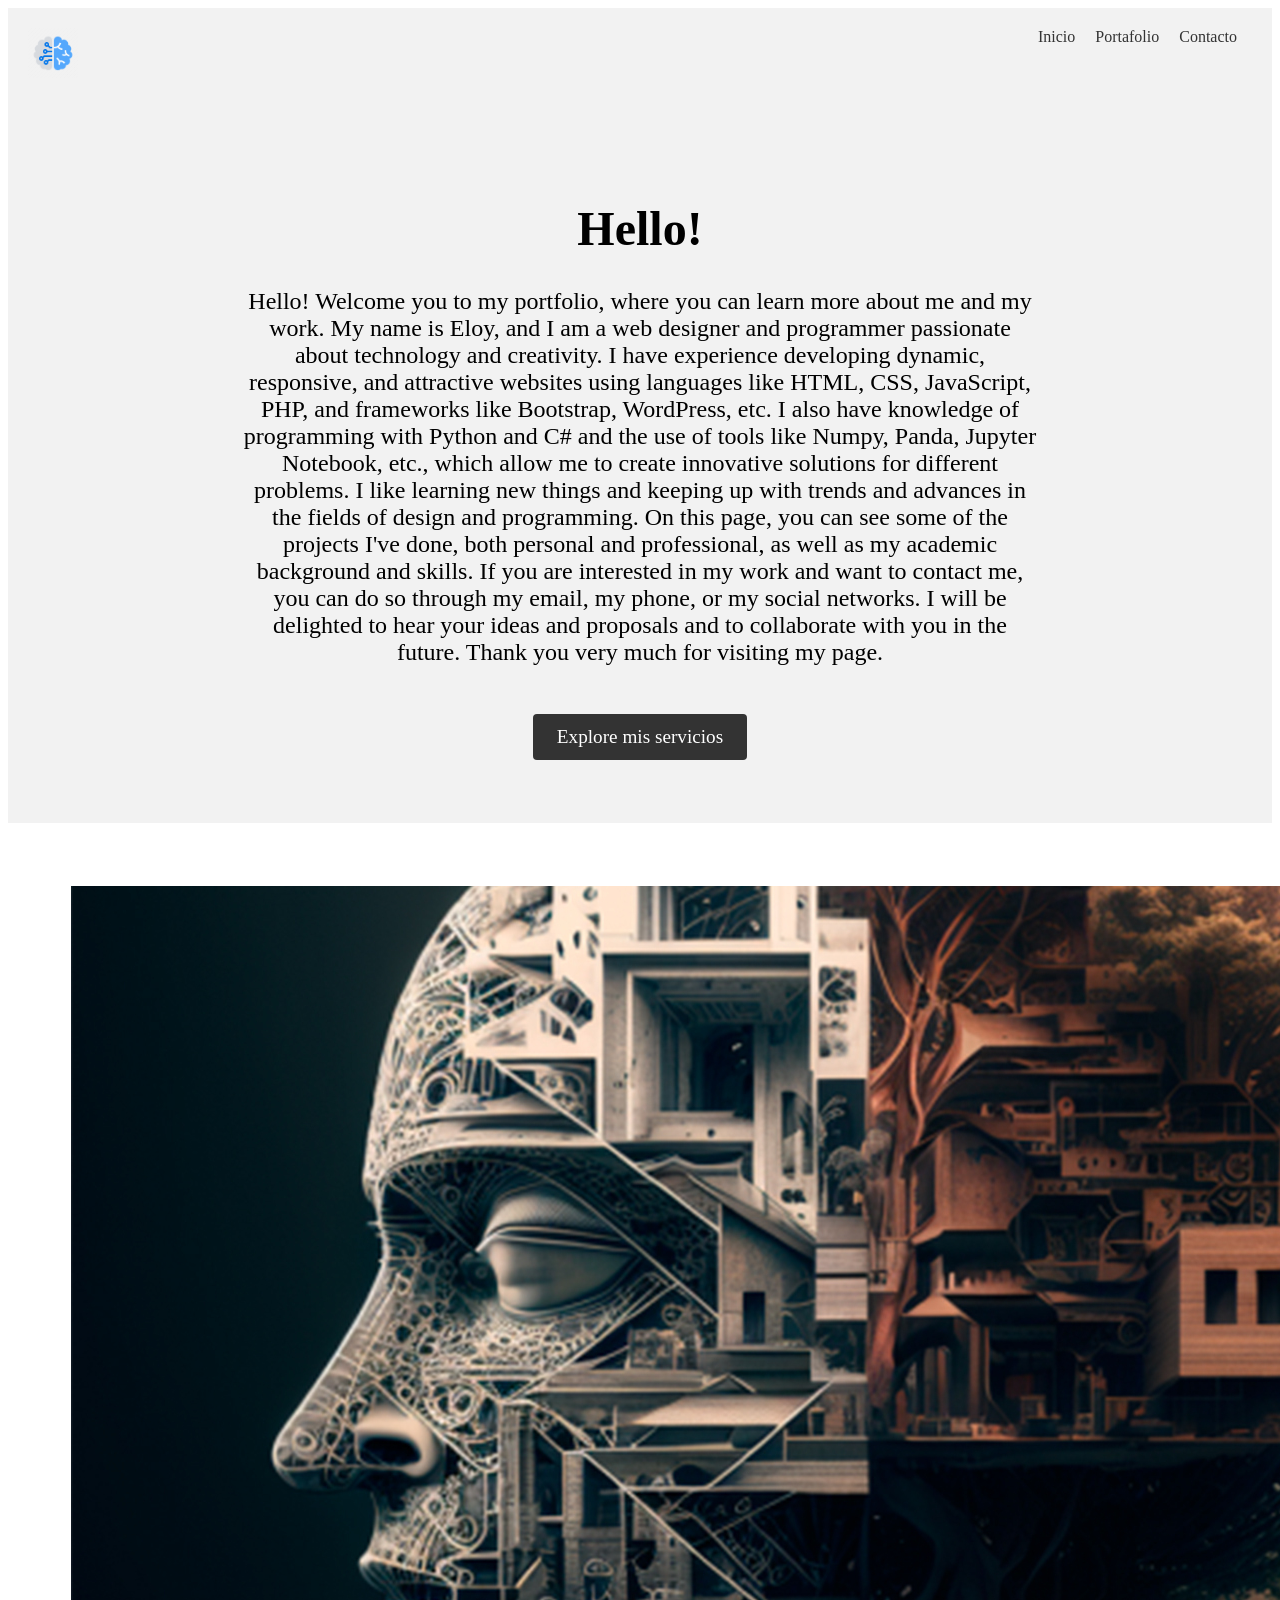
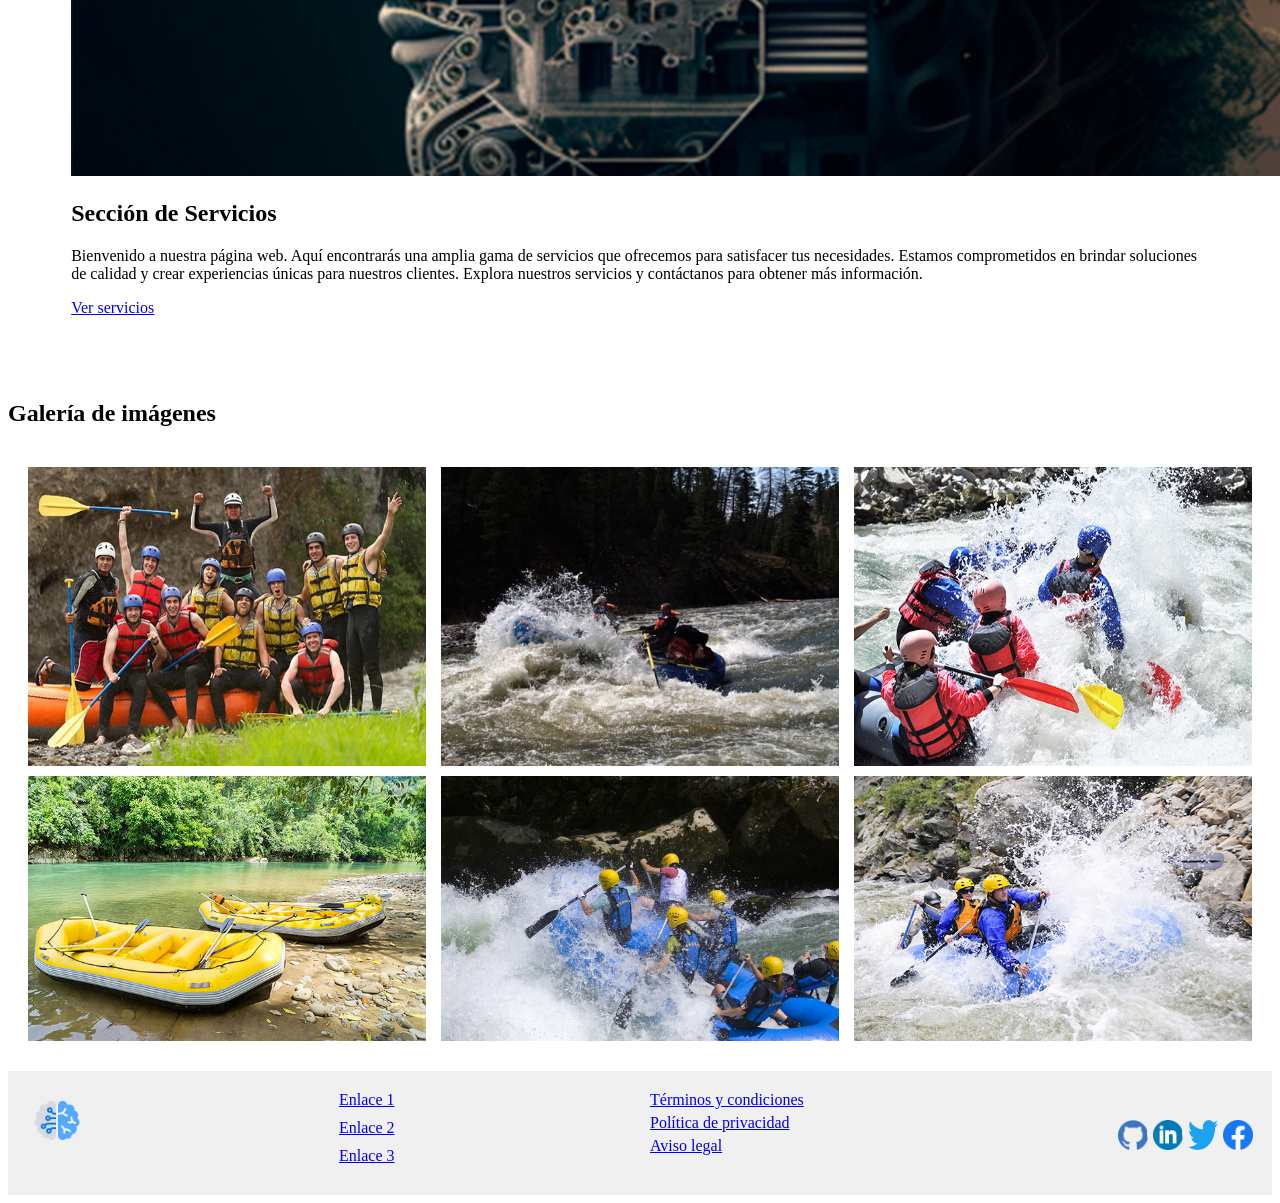
<file: Index.html>
<!DOCTYPE html>
<html>
    <head>
        <meta charset="UTF-8">
        <meta http-equiv="X-UA-Compatible" content="IE=edge">
        <meta name="viewport" content="width=device-width, initial-scale=1.0">
        <meta name="author" content="Eloy Francisco Martinez Cabello">
        <meta name="description" content="Portafolio Eloy Martinez">
        <title>Eloy Martinez</title>
        <link rel="icon" href="images/logo.png">
        <link rel="stylesheet" href="style/home.css">
    </head>
    <body>
        <header>
          <div class="logo">
            <a href="index.html">
              <img src="images/logo.png" alt="Logo de la empresa">
            </a>
          </div>
          <div class="nav">
            <ul>
              <li><a href="inicio.html">Inicio</a></li>
              <li><a href="portafolio.html">Portafolio</a></li>
              <li><a href="contacto.html">Contacto</a></li>
            </ul>
          </div>
        </header>
        <section class="hero">
            <div class="hero-content">
              <h1>Hello!</h1>
              <p>Hello! Welcome you to my portfolio, where you can learn more about me and my work. My name is Eloy, and I am a web designer and programmer passionate about technology and creativity. I have experience developing dynamic, responsive, and attractive websites using languages like HTML, CSS, JavaScript, PHP, and frameworks like Bootstrap, WordPress, etc. I also have knowledge of programming with Python and C# and the use of tools like Numpy, Panda, Jupyter Notebook, etc., which allow me to create innovative solutions for different problems. I like learning new things and keeping up with trends and advances in the fields of design and programming. On this page, you can see some of the projects I've done, both personal and professional, as well as my academic background and skills. If you are interested in my work and want to contact me, you can do so through my email, my phone, or my social networks. I will be delighted to hear your ideas and proposals and to collaborate with you in the future. Thank you very much for visiting my page.</p>
              <a href="servicios.html" class="cta-button">Explore mis servicios</a>
            </div>
          </section>
          <section class="section">
            <div class="column">
              <div class="container">
                <img src="images/servicios.jpg" alt="Imagen">
              </div>
            </div>
            <div class="column">
              <h2>Sección de Servicios</h2>
              <p>Bienvenido a nuestra página web. Aquí encontrarás una amplia gama de servicios que ofrecemos para satisfacer tus necesidades. Estamos comprometidos en brindar soluciones de calidad y crear experiencias únicas para nuestros clientes. Explora nuestros servicios y contáctanos para obtener más información.</p>
              <a href="servicios.html">Ver servicios</a>
            </div>
          </section>
          <section>
            <h2>Galería de imágenes</h2>
            <div class="gallery">
              <img src="images/set-02.jpg" alt="Imagen 1">
              <img src="images/set-08.jpg" alt="Imagen 2">
              <img src="images/set-03.jpg" alt="Imagen 3">
              <img src="images/set-04.jpg" alt="Imagen 4">
              <img src="images/set-06.jpg" alt="Imagen 5">
              <img src="images/set-07.jpg" alt="Imagen 6">
            </div>
          </section>
          <footer class="footer">
            <div class="footer-logo">
              <img src="images/logo.png" alt="Logo de la empresa">
              
            </div>
            <div class="footer-list">
                <ul>
                  <li><a href="#">Enlace 1</a></li>
                  <li><a href="#">Enlace 2</a></li>
                  <li><a href="#">Enlace 3</a></li>
                </ul>
              </div>
              <div class="footer-legal">
                <ul>
                  <li><a href="#">Términos y condiciones</a></li>
                  <li><a href="#">Política de privacidad</a></li>
                  <li><a href="#">Aviso legal</a></li>
                </ul>
              </div>
            <div class="footer-social">
              <button><a target="_blank" href="https://github.com"><img class="logito" src="images/github-icon.png" alt="GitHub"></a></button>
              <button><a target="_blank" href="https://linkedin.com"><img class="logito" src="images/Linkedin.png" alt="LinkedIn"></a></button>
              <button><a target="_blank" href="https://twitter.com"><img class="logito" src="images/twitter-logo.png" alt="Twitter"></a></button>
              <button><a target="_blank" href="https://facebook.com"><img class="logito" src="images/Facebook-logo.png" alt="Facebook"></a></button>
            </div>
          </footer>
    </body>
</html>
</file>
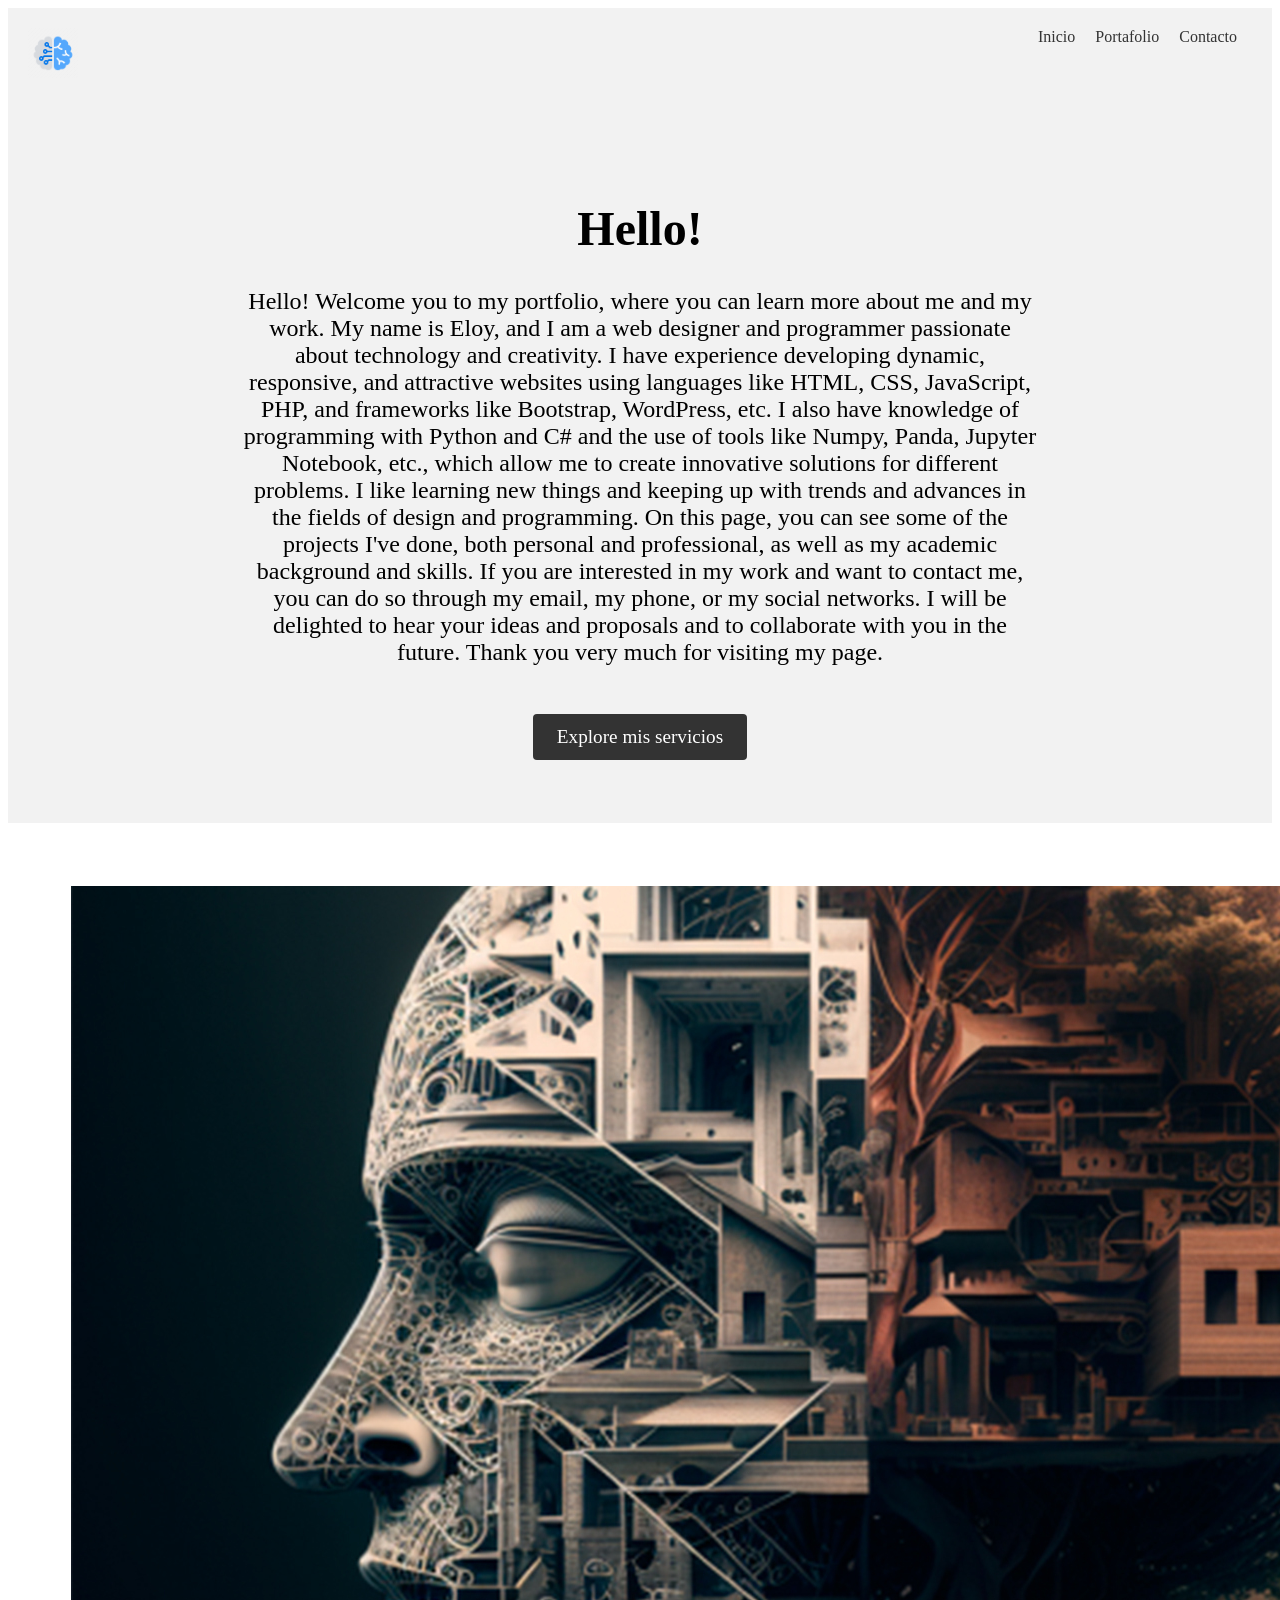
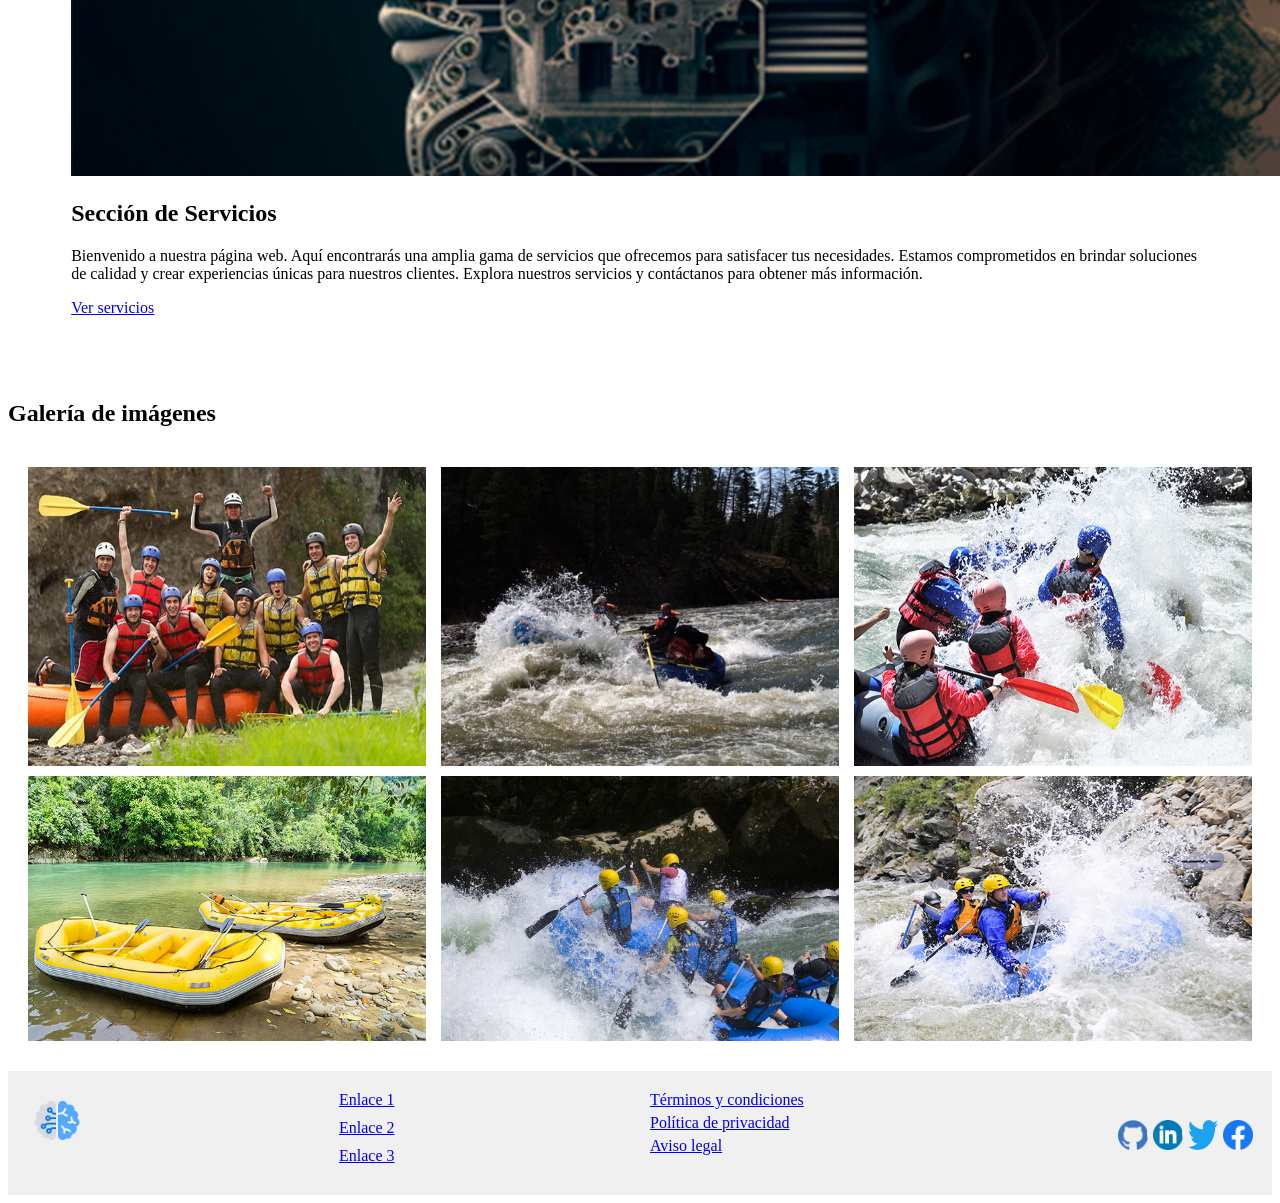
<file: index.html>
<!DOCTYPE html>
<html>
    <head>
        <meta charset="UTF-8">
        <meta http-equiv="X-UA-Compatible" content="IE=edge">
        <meta name="viewport" content="width=device-width, initial-scale=1.0">
        <meta name="author" content="Eloy Francisco Martinez Cabello">
        <meta name="description" content="Portafolio Eloy Martinez">
        <title>Eloy Martinez</title>
        <link rel="icon" href="images/logo.png">
        <link rel="stylesheet" href="style/home.css">
    </head>
    <body>
        <header>
          <div class="logo">
            <a href="index.html">
              <img src="images/logo.png" alt="Logo de la empresa">
            </a>
          </div>
          <div class="nav">
            <ul>
              <li><a href="inicio.html">Inicio</a></li>
              <li><a href="portafolio.html">Portafolio</a></li>
              <li><a href="contacto.html">Contacto</a></li>
            </ul>
          </div>
        </header>
        <section class="hero">
            <div class="hero-content">
              <h1>Hello!</h1>
              <p>Hello! Welcome you to my portfolio, where you can learn more about me and my work. My name is Eloy, and I am a web designer and programmer passionate about technology and creativity. I have experience developing dynamic, responsive, and attractive websites using languages like HTML, CSS, JavaScript, PHP, and frameworks like Bootstrap, WordPress, etc. I also have knowledge of programming with Python and C# and the use of tools like Numpy, Panda, Jupyter Notebook, etc., which allow me to create innovative solutions for different problems. I like learning new things and keeping up with trends and advances in the fields of design and programming. On this page, you can see some of the projects I've done, both personal and professional, as well as my academic background and skills. If you are interested in my work and want to contact me, you can do so through my email, my phone, or my social networks. I will be delighted to hear your ideas and proposals and to collaborate with you in the future. Thank you very much for visiting my page.</p>
              <a href="servicios.html" class="cta-button">Explore mis servicios</a>
            </div>
          </section>
          <section class="section">
            <div class="column">
              <div class="container">
                <img src="images/servicios.jpg" alt="Imagen">
              </div>
            </div>
            <div class="column">
              <h2>Sección de Servicios</h2>
              <p>Bienvenido a nuestra página web. Aquí encontrarás una amplia gama de servicios que ofrecemos para satisfacer tus necesidades. Estamos comprometidos en brindar soluciones de calidad y crear experiencias únicas para nuestros clientes. Explora nuestros servicios y contáctanos para obtener más información.</p>
              <a href="servicios.html">Ver servicios</a>
            </div>
          </section>
          <section>
            <h2>Galería de imágenes</h2>
            <div class="gallery">
              <img src="images/set-02.jpg" alt="Imagen 1">
              <img src="images/set-08.jpg" alt="Imagen 2">
              <img src="images/set-03.jpg" alt="Imagen 3">
              <img src="images/set-04.jpg" alt="Imagen 4">
              <img src="images/set-06.jpg" alt="Imagen 5">
              <img src="images/set-07.jpg" alt="Imagen 6">
            </div>
          </section>
          <footer class="footer">
            <div class="footer-logo">
              <img src="images/logo.png" alt="Logo de la empresa">
              
            </div>
            <div class="footer-list">
                <ul>
                  <li><a href="#">Enlace 1</a></li>
                  <li><a href="#">Enlace 2</a></li>
                  <li><a href="#">Enlace 3</a></li>
                </ul>
              </div>
              <div class="footer-legal">
                <ul>
                  <li><a href="#">Términos y condiciones</a></li>
                  <li><a href="#">Política de privacidad</a></li>
                  <li><a href="#">Aviso legal</a></li>
                </ul>
              </div>
            <div class="footer-social">
              <button><a target="_blank" href="https://github.com"><img class="logito" src="images/github-icon.png" alt="GitHub"></a></button>
              <button><a target="_blank" href="https://linkedin.com"><img class="logito" src="images/Linkedin.png" alt="LinkedIn"></a></button>
              <button><a target="_blank" href="https://twitter.com"><img class="logito" src="images/twitter-logo.png" alt="Twitter"></a></button>
              <button><a target="_blank" href="https://facebook.com"><img class="logito" src="images/Facebook-logo.png" alt="Facebook"></a></button>
            </div>
          </footer>
    </body>
</html>
</file>
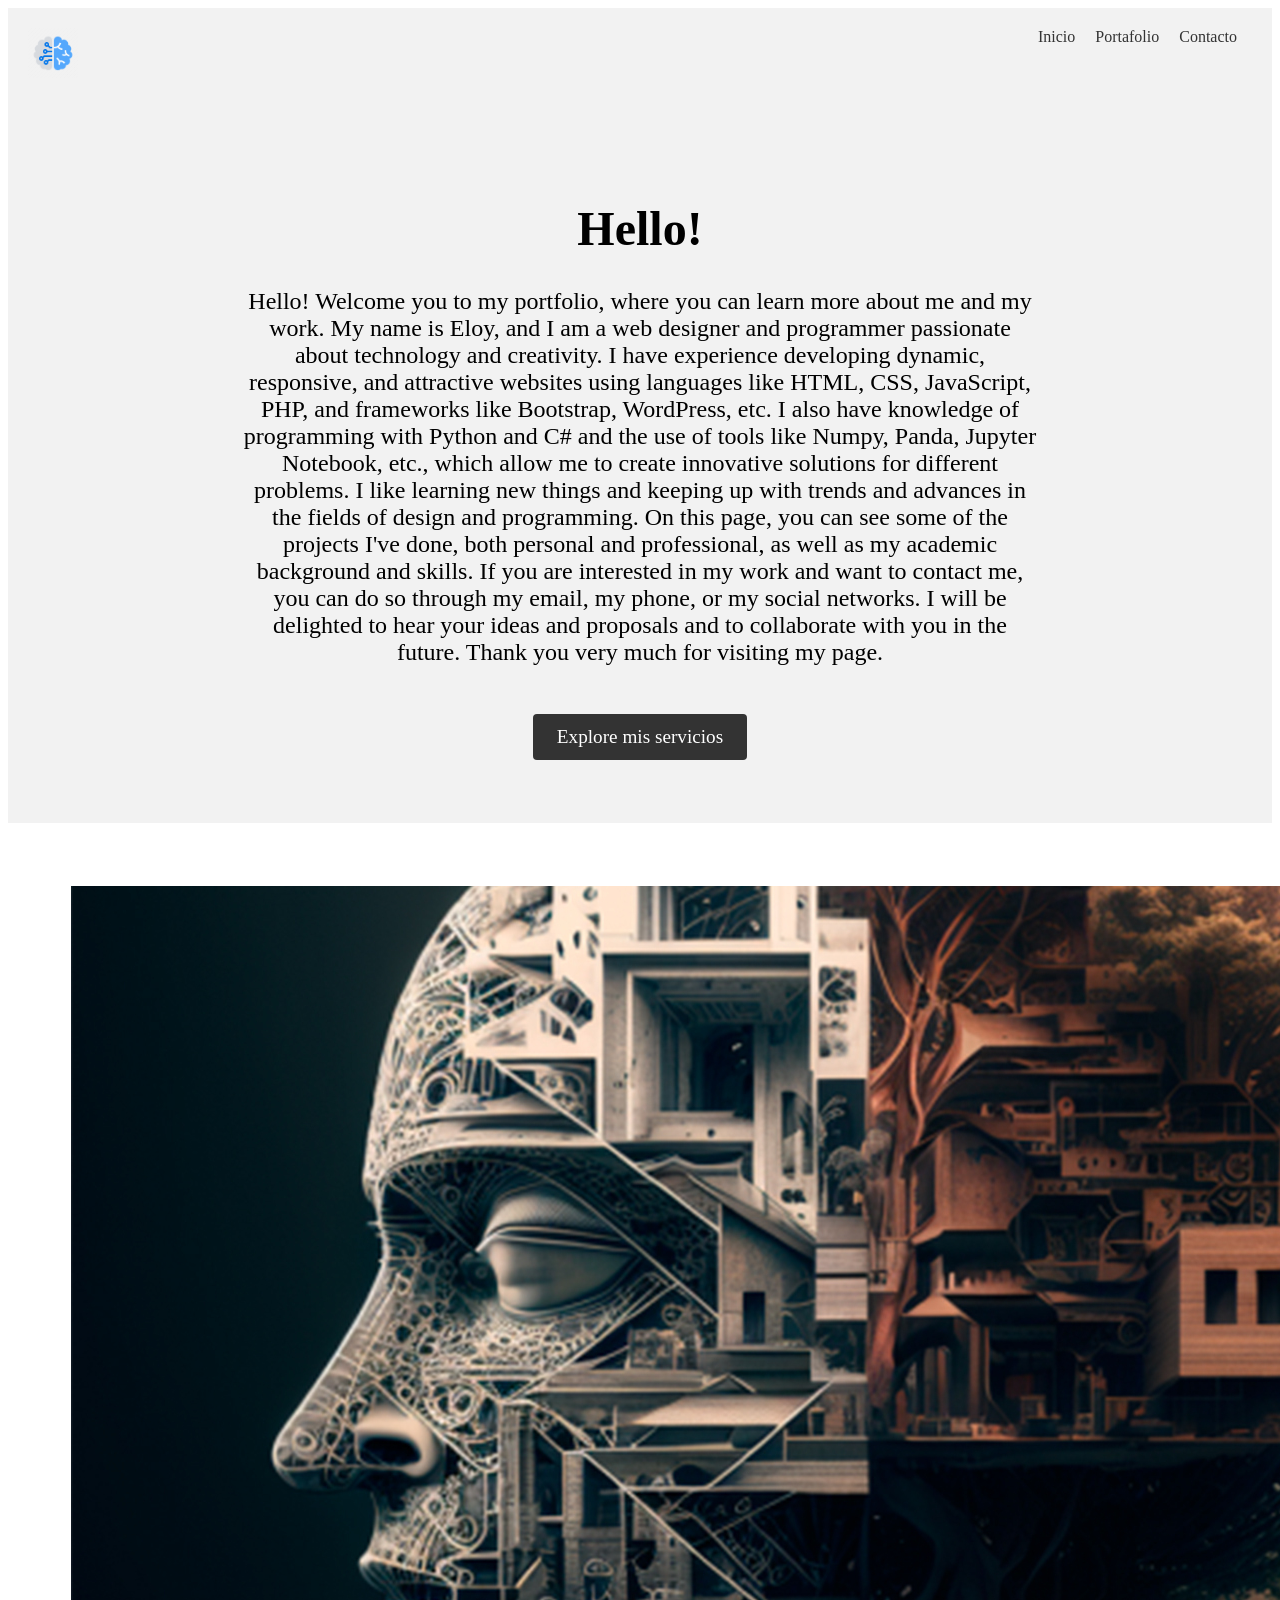
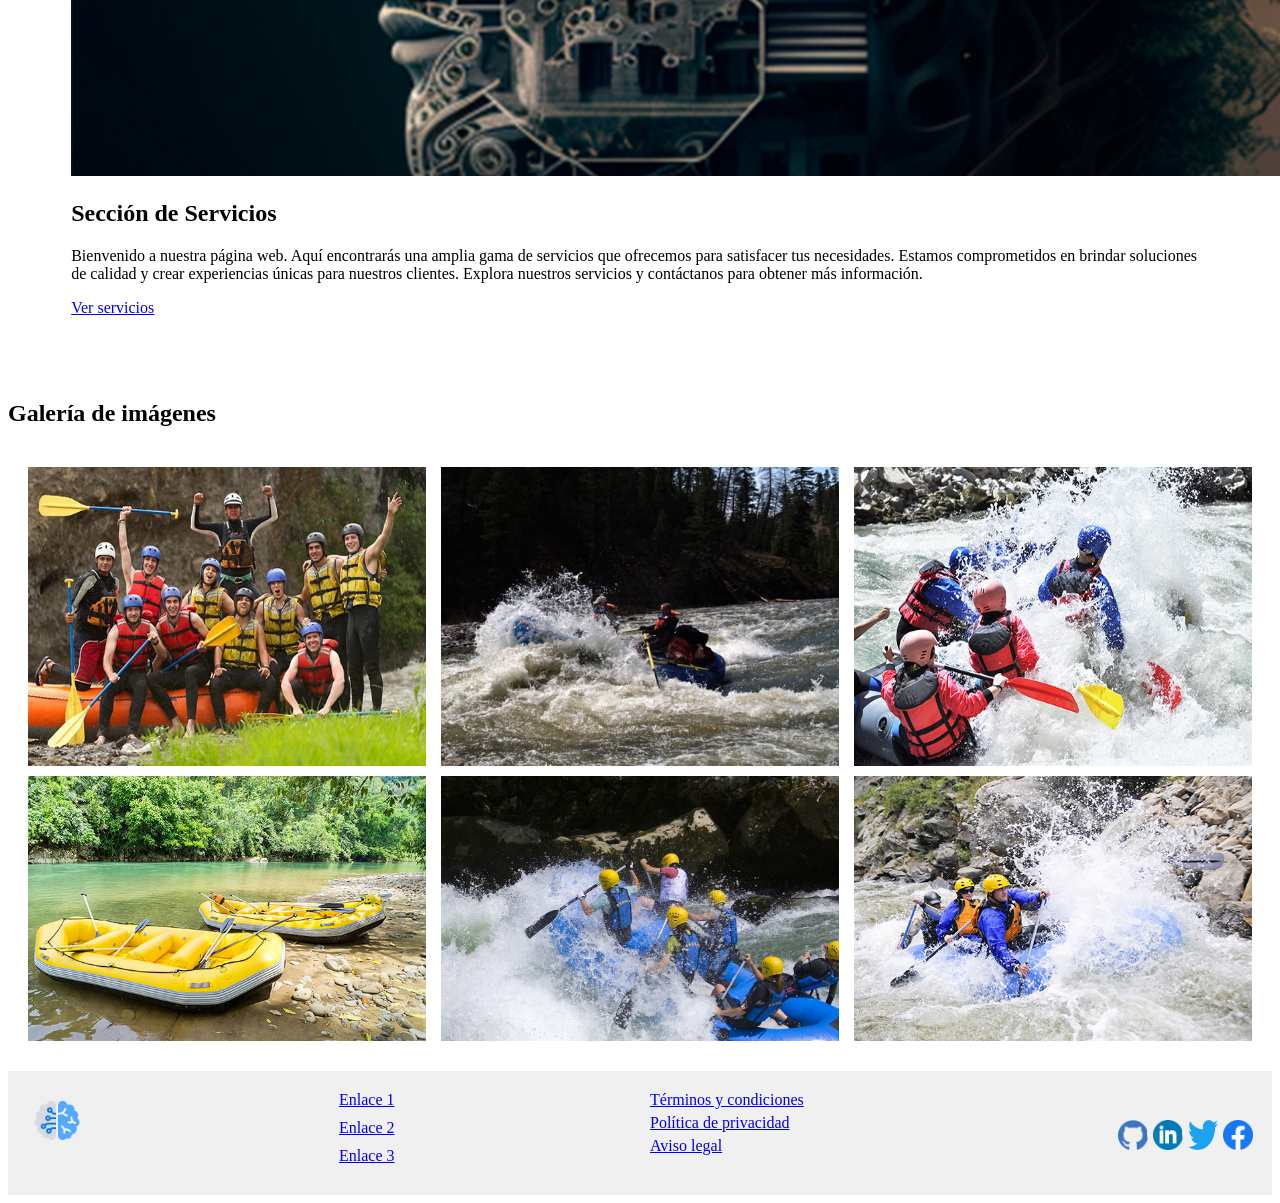
<file: Portafolio/index.html>
<!DOCTYPE html>
<html>
    <head>
        <meta charset="UTF-8">
        <meta http-equiv="X-UA-Compatible" content="IE=edge">
        <meta name="viewport" content="width=device-width, initial-scale=1.0">
        <meta name="author" content="Eloy Francisco Martinez Cabello">
        <meta name="description" content="Portafolio Eloy Martinez">
        <title>Eloy Martinez</title>
        <link rel="icon" href="images/logo.png">
        <link rel="stylesheet" href="style/home.css">
    </head>
    <body>
        <header>
          <div class="logo">
            <a href="index.html">
              <img src="images/logo.png" alt="Logo de la empresa">
            </a>
          </div>
          <div class="nav">
            <ul>
              <li><a href="inicio.html">Inicio</a></li>
              <li><a href="portafolio.html">Portafolio</a></li>
              <li><a href="contacto.html">Contacto</a></li>
            </ul>
          </div>
        </header>
        <!-- Resto del contenido de tu página -->
        <section class="hero">
            <div class="hero-content">
              <h1>Hello!</h1>
              <p>Hello! Welcome you to my portfolio, where you can learn more about me and my work. My name is Eloy, and I am a web designer and programmer passionate about technology and creativity. I have experience developing dynamic, responsive, and attractive websites using languages like HTML, CSS, JavaScript, PHP, and frameworks like Bootstrap, WordPress, etc. I also have knowledge of programming with Python and C# and the use of tools like Numpy, Panda, Jupyter Notebook, etc., which allow me to create innovative solutions for different problems. I like learning new things and keeping up with trends and advances in the fields of design and programming. On this page, you can see some of the projects I've done, both personal and professional, as well as my academic background and skills. If you are interested in my work and want to contact me, you can do so through my email, my phone, or my social networks. I will be delighted to hear your ideas and proposals and to collaborate with you in the future. Thank you very much for visiting my page.</p>
              <a href="servicios.html" class="cta-button">Explore mis servicios</a>
            </div>
          </section>
          <section class="section">
            <div class="column">
              <div class="container">
                <img src="images/servicios.jpg" alt="Imagen">
              </div>
            </div>
            <div class="column">
              <h2>Sección de Servicios</h2>
              <p>Bienvenido a nuestra página web. Aquí encontrarás una amplia gama de servicios que ofrecemos para satisfacer tus necesidades. Estamos comprometidos en brindar soluciones de calidad y crear experiencias únicas para nuestros clientes. Explora nuestros servicios y contáctanos para obtener más información.</p>
              <a href="servicios.html">Ver servicios</a>
            </div>
          </section>
          <section>
            <h2>Galería de imágenes</h2>
            <div class="gallery">
              <img src="images/set-02.jpg" alt="Imagen 1">
              <img src="images/set-08.jpg" alt="Imagen 2">
              <img src="images/set-03.jpg" alt="Imagen 3">
              <img src="images/set-04.jpg" alt="Imagen 4">
              <img src="images/set-06.jpg" alt="Imagen 5">
              <img src="images/set-07.jpg" alt="Imagen 6">
            </div>
          </section>
          <footer class="footer">
            <div class="footer-logo">
              <img src="images/logo.png" alt="Logo de la empresa">
              
            </div>
            <div class="footer-list">
                <ul>
                  <li><a href="#">Enlace 1</a></li>
                  <li><a href="#">Enlace 2</a></li>
                  <li><a href="#">Enlace 3</a></li>
                </ul>
              </div>
              <div class="footer-legal">
                <ul>
                  <li><a href="#">Términos y condiciones</a></li>
                  <li><a href="#">Política de privacidad</a></li>
                  <li><a href="#">Aviso legal</a></li>
                </ul>
              </div>
            <div class="footer-social">
              <button><a target="_blank" href="https://github.com"><img class="logito" src="images/github-icon.png" alt="GitHub"></a></button>
              <button><a target="_blank" href="https://linkedin.com"><img class="logito" src="images/Linkedin.png" alt="LinkedIn"></a></button>
              <button><a target="_blank" href="https://twitter.com"><img class="logito" src="images/twitter-logo.png" alt="Twitter"></a></button>
              <button><a target="_blank" href="https://facebook.com"><img class="logito" src="images/Facebook-logo.png" alt="Facebook"></a></button>
            </div>
          </footer>
    </body>
</html>
</file>
<file: style/home.css>
@charset "UTF-8";
@import url('https://fonts.googleapis.com/css2?family=Open+Sans:ital,wght@0,300;0,400;1,300&display=swap');
@import url('https://fonts.googleapis.com/css2?family=Open+Sans:ital,wght@0,300;0,400;1,300&family=Ubuntu:ital,wght@0,300;0,400;0,500;0,700;1,300;1,400;1,500;1,700&display=swap');

:root {
    --primary-color: #5E503F;/* headings */
    --secondary-color: #C6AC8F;
    --accent1-color: #EAE0D5;/* background */
    --accent2-color: #0A0908;

    --heading-font: 'Antic Slab', Arial, serif;
    --paragraph-font: 'Open Sans', sans-serif; /* done */

    --nav-background-color: #8fb996;
    --nav-link-color: #ffffff;
    --nav-hover-link-color: #78bdeb;
    --nav-hover-background-color: #C7F9CC;/* done */
}
/**
font-family: 'Open Sans', sans-serif;
font-family: 'Ubuntu', sans-serif;
**/ 
body {
    background-image: url('https://pixabay.com/es/photos/v%C3%ADa-l%C3%A1ctea-estrellas-cielo-nocturno-2695569/');
    background-repeat: no-repeat;
    background-size: cover;
}

/* Estilos para el header */
header {
    background-color: #f2f2f2;
    padding: 20px;
    display: flex;
    justify-content: space-between;
}
  
  /* Estilos para el logo */
.logo {
    display: inline-block;
    width: 50px;
    height: 50px;
}
  
.logo img {
    width: 100%;
    height: 100%;
} 
  
  /* Estilos para el menú de navegación */
  .nav {
    display: inline-block;
}
  
.nav ul {
    list-style-type: none;
    margin: 0;
    padding: 0;
    display: flex;
}
  
.nav li {
    margin-right: 10px;
}
  
.nav a {
    text-decoration: none;
    color: #333;
    padding: 5px;
}
  
.nav a:hover {
    background-color: #ddd;
    color: #000;
}
  
/* Estilos para hacer el menú responsive */

@media (max-width: 768px) {
.nav ul {
    flex-direction: column;
}
  
.nav li {
    margin-right: 0;
    margin-bottom: 5px;
}
}

/* Estilos para la sección Hero */
.hero {
    background-color: #f2f2f2;
    padding: 5% 10%;
    text-align: center;
  }
  
  .hero-content {
    max-width: 800px;
    margin: 0 auto;
  }
  
  .hero h1 {
    font-size: 3rem;
    margin-bottom: 2rem;
  }
  
  .hero p {
    font-size: 1.5rem;
    margin-bottom: 3rem;
  }
  
/* Estilos para la llamada a la acción */

.cta-button {
    display: inline-block;
    padding: 12px 24px;
    background-color: #333;
    color: #fff;
    text-decoration: none;
    font-size: 1.2rem;
    border-radius: 4px;
    transition: background-color 0.3s ease;
}
  
.cta-button:hover {
    background-color: #555;
}


  
  
/* Estilos para hacer la sección Hero responsive */

@media (max-width: 768px) {
.hero {
    padding: 10% 5%;
}
  
.hero h1 {
  font-size: 2rem;
}
  
.hero p {
  font-size: 1rem;
}
  
.cta-button {
  font-size: 1rem;
  padding: 10px 20px;
}
}

/* Estilos para la sección */
.section {
    display: flex;
    flex-wrap: wrap;
    align-items: center;
    justify-content: space-between;
    padding: 5%;
}
  
/* Estilos para la primera columna */
.column-image {
  flex-basis: 50%;
  margin-right: 5%;
}

.column-image .container {
  max-width: 100%;
  height: auto;
}
  
/* Estilos para la segunda columna */
.column-content {
  flex-basis: 45%;
}

.column-content h2 {
  font-size: 2rem;
  margin-bottom: 1rem;
}

.column-content p {
  font-size: 1rem;
  margin-bottom: 2rem;
}
  
.column-content a {
  display: inline-block;
  padding: 10px 20px;
  background-color: #333;
  color: #fff;
  text-decoration: none;
  font-size: 1rem;
  border-radius: 4px;
}
  
.column-content a:hover {
  background-color: #555;
}
  
/* Estilos para hacer las columnas responsive */
@media (max-width: 768px) {
.section {
  flex-direction: column;
}
  
.column-image {
  margin-right: 0;
  margin-bottom: 2rem;
}
  
.column-content {
  flex-basis: 100%;
}
}
  
@media (max-width: 480px) {
.column-content h2 {
  font-size: 1.5rem;
}
  
.column-content p {
  font-size: 0.875rem;
}
  
.column-content a {
  font-size: 0.875rem;
}
}
  
.gallery {
    display: flex;
    flex-wrap: wrap;
    justify-content: space-between;
    padding: 20px;
}
  
.gallery img {
    width: calc(33.33% - 10px);
    height: auto;
    margin-bottom: 10px;
    transition: transform 0.3s ease;
}
  
.gallery img:hover {
    transform: scale(1.02);
}
  
@media (max-width: 768px) {
.gallery img {
    width: calc(50% - 10px);
}
}
  
@media (max-width: 480px) {
.gallery img {
    width: 100%;
}
}
/** FOOTER **/ 

.footer {
    display: grid;
    grid-template-columns: repeat(4, 1fr);
    gap: 20px;
    padding: 20px;
    background-color: #f0f0f0;}
  
.footer-logo img {
    max-width: 20%;
    height: auto;
}
  
.footer-list ul {
    list-style-type: none;
    padding: 0;
    margin: 0;
}
  
.footer-list li {
    margin-bottom: 10px;
}
  
.footer-legal ul {
    list-style-type: none;
    padding: 0;
    margin: 0;
}
  
.footer-legal li {
    margin-bottom: 5px;
}
  
.footer-social {
    display: flex;
    justify-content: flex-end;
    align-items: center;
}
  
.footer-social button {
    display: flex;
    width: 35px;
    height: 35px;
    flex-direction: column-reverse;
    flex-wrap: wrap;
    align-content: space-around;
    background-color: #f0f0f0;
    border: none;
    border-radius: 50%;
    transition: background-color 0.3s ease;
}

.footer-social img{
    display: flex;
    width: 30px;
    height: 30px;
    align-content: space-around;
    flex-wrap: wrap;
}
  
.footer-social button:hover {
    background-color: #666;
}
  
@media (max-width: 768px) {
.footer {
    grid-template-columns: repeat(2, 1fr);
    justify-items: center;
}
  
.footer-logo {
    grid-column: 1 / -1;
}
  
.footer-list,
.footer-legal,
.footer-social {
    justify-self: center;
}
}
  
@media (max-width: 380px) {
.footer {
    grid-template-columns: 1fr;
    text-align: center;
}
  
.footer-logo,
.footer-list,
.footer-legal,
.footer-social {
  grid-column: 1 / -1;
}
  
.footer-social {
  justify-content: center;
}
}
</file>
<file: Portafolio/style/home.css>
@charset "UTF-8";
@import url('https://fonts.googleapis.com/css2?family=Open+Sans:ital,wght@0,300;0,400;1,300&display=swap');
@import url('https://fonts.googleapis.com/css2?family=Open+Sans:ital,wght@0,300;0,400;1,300&family=Ubuntu:ital,wght@0,300;0,400;0,500;0,700;1,300;1,400;1,500;1,700&display=swap');

:root {
    --primary-color: #5E503F;/* headings */
    --secondary-color: #C6AC8F;
    --accent1-color: #EAE0D5;/* background */
    --accent2-color: #0A0908;

    --heading-font: 'Antic Slab', Arial, serif;
    --paragraph-font: 'Open Sans', sans-serif; /* done */

    --nav-background-color: #8fb996;
    --nav-link-color: #ffffff;
    --nav-hover-link-color: #78bdeb;
    --nav-hover-background-color: #C7F9CC;/* done */
}
/**
font-family: 'Open Sans', sans-serif;
font-family: 'Ubuntu', sans-serif;
**/ 
body {
    background-image: url('https://pixabay.com/es/photos/v%C3%ADa-l%C3%A1ctea-estrellas-cielo-nocturno-2695569/');
    background-repeat: no-repeat;
    background-size: cover;
}

/* Estilos para el header */
header {
    background-color: #f2f2f2;
    padding: 20px;
    display: flex;
    justify-content: space-between;
}
  
  /* Estilos para el logo */
.logo {
    display: inline-block;
    width: 50px;
    height: 50px;
}
  
.logo img {
    width: 100%;
    height: 100%;
} 
  
  /* Estilos para el menú de navegación */
  .nav {
    display: inline-block;
}
  
.nav ul {
    list-style-type: none;
    margin: 0;
    padding: 0;
    display: flex;
}
  
.nav li {
    margin-right: 10px;
}
  
.nav a {
    text-decoration: none;
    color: #333;
    padding: 5px;
}
  
.nav a:hover {
    background-color: #ddd;
    color: #000;
}
  
/* Estilos para hacer el menú responsive */

@media (max-width: 768px) {
.nav ul {
    flex-direction: column;
}
  
.nav li {
    margin-right: 0;
    margin-bottom: 5px;
}
}

/* Estilos para la sección Hero */
.hero {
    background-color: #f2f2f2;
    padding: 5% 10%;
    text-align: center;
  }
  
  .hero-content {
    max-width: 800px;
    margin: 0 auto;
  }
  
  .hero h1 {
    font-size: 3rem;
    margin-bottom: 2rem;
  }
  
  .hero p {
    font-size: 1.5rem;
    margin-bottom: 3rem;
  }
  
/* Estilos para la llamada a la acción */

.cta-button {
    display: inline-block;
    padding: 12px 24px;
    background-color: #333;
    color: #fff;
    text-decoration: none;
    font-size: 1.2rem;
    border-radius: 4px;
    transition: background-color 0.3s ease;
}
  
.cta-button:hover {
    background-color: #555;
}


  
  
/* Estilos para hacer la sección Hero responsive */

@media (max-width: 768px) {
.hero {
    padding: 10% 5%;
}
  
.hero h1 {
  font-size: 2rem;
}
  
.hero p {
  font-size: 1rem;
}
  
.cta-button {
  font-size: 1rem;
  padding: 10px 20px;
}
}

/* Estilos para la sección */
.section {
    display: flex;
    flex-wrap: wrap;
    align-items: center;
    justify-content: space-between;
    padding: 5%;
}
  
/* Estilos para la primera columna */
.column-image {
  flex-basis: 50%;
  margin-right: 5%;
}

.column-image .container {
  max-width: 100%;
  height: auto;
}
  
/* Estilos para la segunda columna */
.column-content {
  flex-basis: 45%;
}

.column-content h2 {
  font-size: 2rem;
  margin-bottom: 1rem;
}

.column-content p {
  font-size: 1rem;
  margin-bottom: 2rem;
}
  
.column-content a {
  display: inline-block;
  padding: 10px 20px;
  background-color: #333;
  color: #fff;
  text-decoration: none;
  font-size: 1rem;
  border-radius: 4px;
}
  
.column-content a:hover {
  background-color: #555;
}
  
/* Estilos para hacer las columnas responsive */
@media (max-width: 768px) {
.section {
  flex-direction: column;
}
  
.column-image {
  margin-right: 0;
  margin-bottom: 2rem;
}
  
.column-content {
  flex-basis: 100%;
}
}
  
@media (max-width: 480px) {
.column-content h2 {
  font-size: 1.5rem;
}
  
.column-content p {
  font-size: 0.875rem;
}
  
.column-content a {
  font-size: 0.875rem;
}
}
  
.gallery {
    display: flex;
    flex-wrap: wrap;
    justify-content: space-between;
    padding: 20px;
}
  
.gallery img {
    width: calc(33.33% - 10px);
    height: auto;
    margin-bottom: 10px;
    transition: transform 0.3s ease;
}
  
.gallery img:hover {
    transform: scale(1.02);
}
  
@media (max-width: 768px) {
.gallery img {
    width: calc(50% - 10px);
}
}
  
@media (max-width: 480px) {
.gallery img {
    width: 100%;
}
}
/** FOOTER **/ 

.footer {
    display: grid;
    grid-template-columns: repeat(4, 1fr);
    gap: 20px;
    padding: 20px;
    background-color: #f0f0f0;}
  
.footer-logo img {
    max-width: 20%;
    height: auto;
}
  
.footer-list ul {
    list-style-type: none;
    padding: 0;
    margin: 0;
}
  
.footer-list li {
    margin-bottom: 10px;
}
  
.footer-legal ul {
    list-style-type: none;
    padding: 0;
    margin: 0;
}
  
.footer-legal li {
    margin-bottom: 5px;
}
  
.footer-social {
    display: flex;
    justify-content: flex-end;
    align-items: center;
}
  
.footer-social button {
    display: flex;
    width: 35px;
    height: 35px;
    flex-direction: column-reverse;
    flex-wrap: wrap;
    align-content: space-around;
    background-color: #f0f0f0;
    border: none;
    border-radius: 50%;
    transition: background-color 0.3s ease;
}

.footer-social img{
    display: flex;
    width: 30px;
    height: 30px;
    align-content: space-around;
    flex-wrap: wrap;
}
  
.footer-social button:hover {
    background-color: #666;
}
  
@media (max-width: 768px) {
.footer {
    grid-template-columns: repeat(2, 1fr);
    justify-items: center;
}
  
.footer-logo {
    grid-column: 1 / -1;
}
  
.footer-list,
.footer-legal,
.footer-social {
    justify-self: center;
}
}
  
@media (max-width: 380px) {
.footer {
    grid-template-columns: 1fr;
    text-align: center;
}
  
.footer-logo,
.footer-list,
.footer-legal,
.footer-social {
  grid-column: 1 / -1;
}
  
.footer-social {
  justify-content: center;
}
}
</file>
